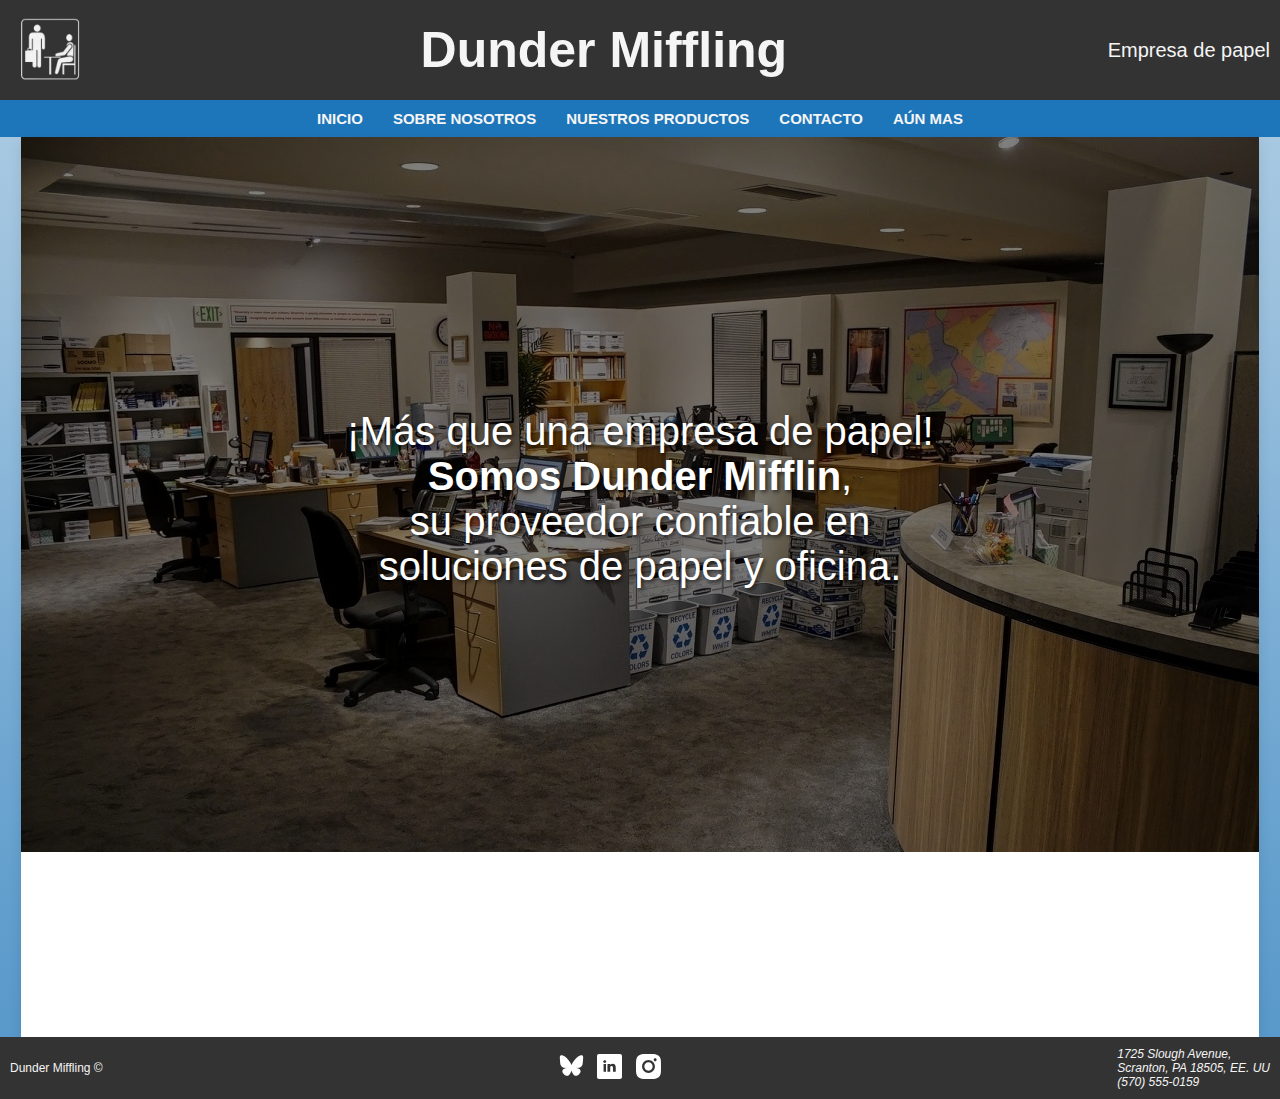
<file: index.html>
<!DOCTYPE html>
    <head>
        <meta charset="UTF-8">
        <meta name="description" content="Práctica final LMSGI">
        <meta name="viewport" content="width=device-width, initial-scale=1.0">
        <title>Dunder Miffling</title>
        <link rel="icon" type="image/x-icon" href="recursos/icon-orig.png">
        <link href="estilos/header-nav-footer.css" rel="stylesheet">
        <link href="estilos/index.css" rel="stylesheet">
    </head>

    <body>
        <!-- Cabecera de la web -->
        <header>
            <img src="recursos/the-office-logo2.png" alt="Logo de The Office" width="100px" height="100px">
            <h1>Dunder Miffling</h1>
            <p>Empresa de papel</p>   
        </header>
        
        <!-- Barra de navegación -->
        <nav>
            <div><a href="index.html">Inicio</a></div>
            <div><a href="nosotros.html">Sobre nosotros</a></div>
            <div><a href="productos.html">Nuestros productos</a></div>
            <div><a href="contacto.html">Contacto</a></div>
            <div><a href="aunmas.html">Aún mas</a></div>
        </nav>
        
        <!-- Contenido -->
        <main id="inicio_content">

            <div class="image-container">
                <img src="recursos/oficina-the-office-3.jpg" alt="Imagen de las oficinas de Dunder Mifflin en Scranton.">
                <div class="overlay"></div>
                <p class="text-overlay">
                    ¡Más que una empresa de papel!<br>
                    <b>Somos Dunder Mifflin</b>,<br>
                    su proveedor confiable en <br>
                    soluciones de papel y oficina.
                </p>
            </div>
        </main>
        
        <!-- Pie de la web -->
        <footer>
            <p>Dunder Miffling ©</p>
            <div class="rrss_iconos">
                <svg xmlns="http://www.w3.org/2000/svg" viewBox="0 -3.268 64 68.414" width="25px" height="25px"><path fill="#ffffff" d="M13.873 3.805C21.21 9.332 29.103 20.537 32 26.55v15.882c0-.338-.13.044-.41.867-1.512 4.456-7.418 21.847-20.923 7.944-7.111-7.32-3.819-14.64 9.125-16.85-7.405 1.264-15.73-.825-18.014-9.015C1.12 23.022 0 8.51 0 6.55 0-3.268 8.579-.182 13.873 3.805zm36.254 0C42.79 9.332 34.897 20.537 32 26.55v15.882c0-.338.13.044.41.867 1.512 4.456 7.418 21.847 20.923 7.944 7.111-7.32 3.819-14.64-9.125-16.85 7.405 1.264 15.73-.825 18.014-9.015C62.88 23.022 64 8.51 64 6.55c0-9.818-8.578-6.732-13.873-2.745z"/></svg>
                <svg fill="#ffffff" height="25px" width="25px" version="1.1" id="Layer_1" xmlns="http://www.w3.org/2000/svg" xmlns:xlink="http://www.w3.org/1999/xlink" viewBox="-143 145 512 512" xml:space="preserve"><path d="M329,145h-432c-22.1,0-40,17.9-40,40v432c0,22.1,17.9,40,40,40h432c22.1,0,40-17.9,40-40V185C369,162.9,351.1,145,329,145zM41.4,508.1H-8.5V348.4h49.9V508.1z M15.1,328.4h-0.4c-18.1,0-29.8-12.2-29.8-27.7c0-15.8,12.1-27.7,30.5-27.7c18.4,0,29.7,11.9,30.1,27.7C45.6,316.1,33.9,328.4,15.1,328.4z M241,508.1h-56.6v-82.6c0-21.6-8.8-36.4-28.3-36.4c-14.9,0-23.2,10-27,19.6c-1.4,3.4-1.2,8.2-1.2,13.1v86.3H71.8c0,0,0.7-146.4,0-159.7h56.1v25.1c3.3-11,21.2-26.6,49.8-26.6c35.5,0,63.3,23,63.3,72.4V508.1z"/></svg>
                <svg width="25px" height="25px" viewBox="0 0 24 24" id="meteor-icon-kit__solid-instagram" fill="none" xmlns="http://www.w3.org/2000/svg"><path fill-rule="evenodd" clip-rule="evenodd" d="M11.9962 0.0078125C8.73824 0.0078125 8.32971 0.021622 7.05019 0.080003C5.77333 0.138241 4.90129 0.341051 4.13824 0.637622C3.34938 0.944146 2.68038 1.35434 2.01343 2.02124C1.34652 2.68819 0.936333 3.35719 0.629809 4.14605C0.333238 4.9091 0.130429 5.78115 0.0721905 7.058C0.0138095 8.33753 0 8.74605 0 12.0041C0 15.262 0.0138095 15.6705 0.0721905 16.9501C0.130429 18.2269 0.333238 19.099 0.629809 19.862C0.936333 20.6509 1.34652 21.3199 2.01343 21.9868C2.68038 22.6537 3.34938 23.0639 4.13824 23.3705C4.90129 23.667 5.77333 23.8698 7.05019 23.9281C8.32971 23.9864 8.73824 24.0002 11.9962 24.0002C15.2542 24.0002 15.6627 23.9864 16.9422 23.9281C18.2191 23.8698 19.0911 23.667 19.8542 23.3705C20.643 23.0639 21.312 22.6537 21.979 21.9868C22.6459 21.3199 23.0561 20.6509 23.3627 19.862C23.6592 19.099 23.862 18.2269 23.9202 16.9501C23.9786 15.6705 23.9924 15.262 23.9924 12.0041C23.9924 8.74605 23.9786 8.33753 23.9202 7.058C23.862 5.78115 23.6592 4.9091 23.3627 4.14605C23.0561 3.35719 22.6459 2.68819 21.979 2.02124C21.312 1.35434 20.643 0.944146 19.8542 0.637622C19.0911 0.341051 18.2191 0.138241 16.9422 0.080003C15.6627 0.021622 15.2542 0.0078125 11.9962 0.0078125ZM7.99748 12.0041C7.99748 14.2125 9.78776 16.0028 11.9962 16.0028C14.2047 16.0028 15.995 14.2125 15.995 12.0041C15.995 9.79557 14.2047 8.00529 11.9962 8.00529C9.78776 8.00529 7.99748 9.79557 7.99748 12.0041ZM5.836 12.0041C5.836 8.60181 8.594 5.84381 11.9962 5.84381C15.3984 5.84381 18.1564 8.60181 18.1564 12.0041C18.1564 15.4062 15.3984 18.1642 11.9962 18.1642C8.594 18.1642 5.836 15.4062 5.836 12.0041ZM18.3998 7.03996C19.1949 7.03996 19.8394 6.39548 19.8394 5.60043C19.8394 4.80538 19.1949 4.16086 18.3998 4.16086C17.6048 4.16086 16.9603 4.80538 16.9603 5.60043C16.9603 6.39548 17.6048 7.03996 18.3998 7.03996Z" fill="#ffffff"/></svg>
            </div>
            <address>
                1725 Slough Avenue,<br>
                Scranton, PA 18505, EE. UU<br>
                (570) 555-0159
            </address>
        </footer>
    </body>
</html>
</file>
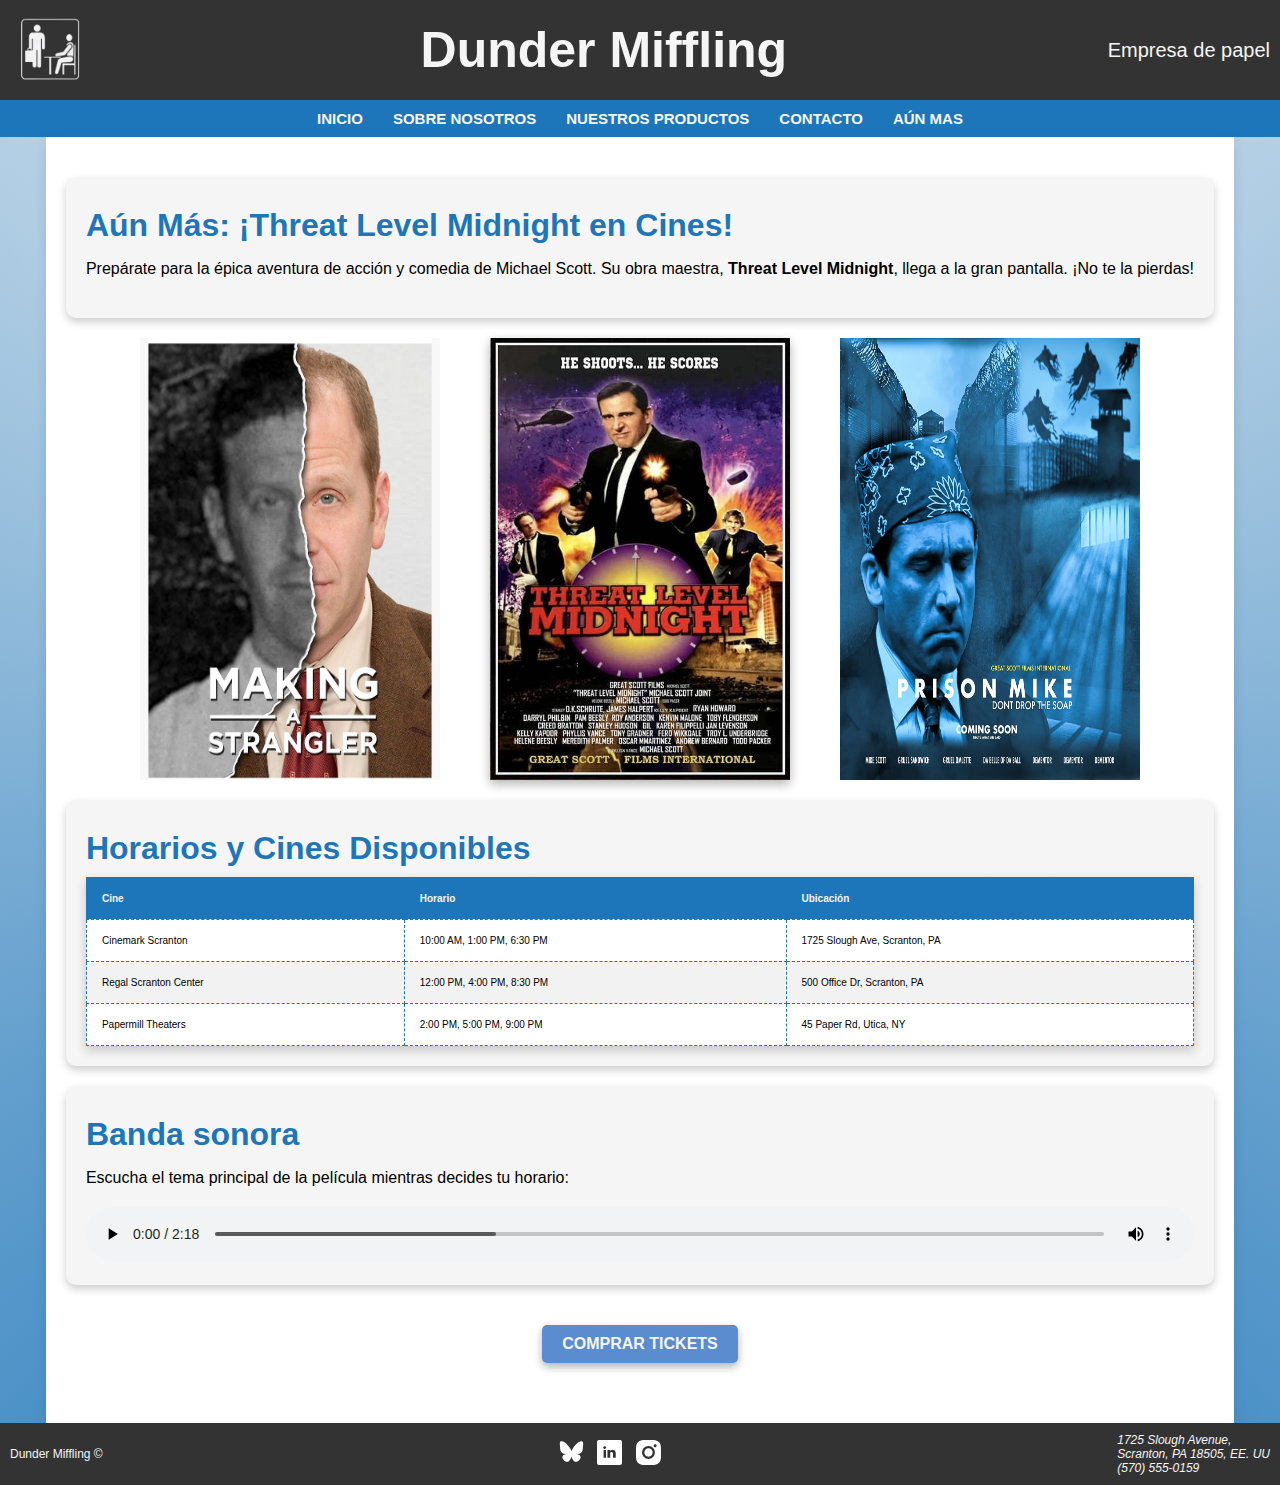
<file: aunmas.html>
<!DOCTYPE html>
    <head>
        <meta charset="UTF-8">
        <meta name="description" content="Práctica final LMSGI">
        <meta name="viewport" content="width=device-width, initial-scale=1.0">
        <title>Dunder Miffling</title>
        <link rel="icon" type="image/x-icon" href="recursos/icon-orig.png">
        <link href="estilos/header-nav-footer.css" rel="stylesheet">
        <link href="estilos/aunmas.css" rel="stylesheet">
    </head>

    <body>
        <!-- Cabecera de la web -->
        <header>
            <img src="recursos/the-office-logo2.png" alt="Logo de The Office" width="100px" height="100px">
            <h1>Dunder Miffling</h1>
            <p>Empresa de papel</p>   
        </header>
        
        <!-- Barra de navegación -->
        <nav>
            <div><a href="index.html">Inicio</a></div>
            <div><a href="nosotros.html">Sobre nosotros</a></div>
            <div><a href="productos.html">Nuestros productos</a></div>
            <div><a href="contacto.html">Contacto</a></div>
            <div><a href="aunmas.html">Aún mas</a></div>
        </nav>
        
        <!-- Contenido -->
         <main id="aunmas_content">
            <div class="tabla-container">
                <h2>Aún Más: ¡Threat Level Midnight en Cines!</h2>
                <p>Prepárate para la épica aventura de acción y comedia de Michael Scott. Su obra maestra, <b>Threat Level Midnight</b>, llega a la gran pantalla. ¡No te la pierdas!</p>
            </div>
            
            <!-- Carteles -->
             <div class="carrusel-poster">
                <img src="recursos/estrangulador.jpg" alt="Cartel de El Estrangulador de Scranton">
                <img class="poster-container" src="recursos/Threat_Level_Midnight.jpg" alt="Cartel de Threat Level Midnight">
                <img src="recursos/prison-mike.jpg" alt="Cartel de Prison Mike">
             </div>
        
            <!-- Tabla de horarios y cines -->
             <div class="tabla-container">
                <h3>Horarios y Cines Disponibles</h3>
                <table>
                    <thead>
                        <tr>
                            <th>Cine</th>
                            <th>Horario</th>
                            <th>Ubicación</th>
                        </tr>
                    </thead>
                    <tbody>
                        <tr>
                            <td>Cinemark Scranton</td>
                            <td>10:00 AM, 1:00 PM, 6:30 PM</td>
                            <td>1725 Slough Ave, Scranton, PA</td>
                        </tr>
                        <tr>
                            <td>Regal Scranton Center</td>
                            <td>12:00 PM, 4:00 PM, 8:30 PM</td>
                            <td>500 Office Dr, Scranton, PA</td>
                        </tr>
                        <tr>
                            <td>Papermill Theaters</td>
                            <td>2:00 PM, 5:00 PM, 9:00 PM</td>
                            <td>45 Paper Rd, Utica, NY</td>
                        </tr>
                    </tbody>
                </table>
            </div>

            <!-- Enlace al audio -->
            <div class="audio-section">
                <h3>Banda sonora</h3>
                <p>Escucha el tema principal de la película mientras decides tu horario:</p>
                <audio controls>
                    <source src="recursos/Midnight Hero.mp3" type="audio/mpeg">
                    Tu navegador no soporta el elemento de audio.
                </audio>
            </div>
        
            <!-- Botón de compra de tickets -->
            <div class="ticket-section">
                <a href="https://i.giphy.com/media/v1.Y2lkPTc5MGI3NjExZGs3OWt3azc2Z3hsbjMwc2kzZzloZTJvN2lpb2w5ZmJtaWtsbTQ0ciZlcD12MV9pbnRlcm5hbF9naWZfYnlfaWQmY3Q9Zw/cXblnKXr2BQOaYnTni/giphy.gif" target="_blank" class="buy-tickets">Comprar Tickets</a>
            </div>
         </main>
        
        <!-- Pie de la web -->
        <footer>
            <p>Dunder Miffling ©</p>
            <div class="rrss_iconos">
                <svg xmlns="http://www.w3.org/2000/svg" viewBox="0 -3.268 64 68.414" width="25px" height="25px"><path fill="#ffffff" d="M13.873 3.805C21.21 9.332 29.103 20.537 32 26.55v15.882c0-.338-.13.044-.41.867-1.512 4.456-7.418 21.847-20.923 7.944-7.111-7.32-3.819-14.64 9.125-16.85-7.405 1.264-15.73-.825-18.014-9.015C1.12 23.022 0 8.51 0 6.55 0-3.268 8.579-.182 13.873 3.805zm36.254 0C42.79 9.332 34.897 20.537 32 26.55v15.882c0-.338.13.044.41.867 1.512 4.456 7.418 21.847 20.923 7.944 7.111-7.32 3.819-14.64-9.125-16.85 7.405 1.264 15.73-.825 18.014-9.015C62.88 23.022 64 8.51 64 6.55c0-9.818-8.578-6.732-13.873-2.745z"/></svg>
                <svg fill="#ffffff" height="25px" width="25px" version="1.1" id="Layer_1" xmlns="http://www.w3.org/2000/svg" xmlns:xlink="http://www.w3.org/1999/xlink" viewBox="-143 145 512 512" xml:space="preserve"><path d="M329,145h-432c-22.1,0-40,17.9-40,40v432c0,22.1,17.9,40,40,40h432c22.1,0,40-17.9,40-40V185C369,162.9,351.1,145,329,145zM41.4,508.1H-8.5V348.4h49.9V508.1z M15.1,328.4h-0.4c-18.1,0-29.8-12.2-29.8-27.7c0-15.8,12.1-27.7,30.5-27.7c18.4,0,29.7,11.9,30.1,27.7C45.6,316.1,33.9,328.4,15.1,328.4z M241,508.1h-56.6v-82.6c0-21.6-8.8-36.4-28.3-36.4c-14.9,0-23.2,10-27,19.6c-1.4,3.4-1.2,8.2-1.2,13.1v86.3H71.8c0,0,0.7-146.4,0-159.7h56.1v25.1c3.3-11,21.2-26.6,49.8-26.6c35.5,0,63.3,23,63.3,72.4V508.1z"/></svg>
                <svg width="25px" height="25px" viewBox="0 0 24 24" id="meteor-icon-kit__solid-instagram" fill="none" xmlns="http://www.w3.org/2000/svg"><path fill-rule="evenodd" clip-rule="evenodd" d="M11.9962 0.0078125C8.73824 0.0078125 8.32971 0.021622 7.05019 0.080003C5.77333 0.138241 4.90129 0.341051 4.13824 0.637622C3.34938 0.944146 2.68038 1.35434 2.01343 2.02124C1.34652 2.68819 0.936333 3.35719 0.629809 4.14605C0.333238 4.9091 0.130429 5.78115 0.0721905 7.058C0.0138095 8.33753 0 8.74605 0 12.0041C0 15.262 0.0138095 15.6705 0.0721905 16.9501C0.130429 18.2269 0.333238 19.099 0.629809 19.862C0.936333 20.6509 1.34652 21.3199 2.01343 21.9868C2.68038 22.6537 3.34938 23.0639 4.13824 23.3705C4.90129 23.667 5.77333 23.8698 7.05019 23.9281C8.32971 23.9864 8.73824 24.0002 11.9962 24.0002C15.2542 24.0002 15.6627 23.9864 16.9422 23.9281C18.2191 23.8698 19.0911 23.667 19.8542 23.3705C20.643 23.0639 21.312 22.6537 21.979 21.9868C22.6459 21.3199 23.0561 20.6509 23.3627 19.862C23.6592 19.099 23.862 18.2269 23.9202 16.9501C23.9786 15.6705 23.9924 15.262 23.9924 12.0041C23.9924 8.74605 23.9786 8.33753 23.9202 7.058C23.862 5.78115 23.6592 4.9091 23.3627 4.14605C23.0561 3.35719 22.6459 2.68819 21.979 2.02124C21.312 1.35434 20.643 0.944146 19.8542 0.637622C19.0911 0.341051 18.2191 0.138241 16.9422 0.080003C15.6627 0.021622 15.2542 0.0078125 11.9962 0.0078125ZM7.99748 12.0041C7.99748 14.2125 9.78776 16.0028 11.9962 16.0028C14.2047 16.0028 15.995 14.2125 15.995 12.0041C15.995 9.79557 14.2047 8.00529 11.9962 8.00529C9.78776 8.00529 7.99748 9.79557 7.99748 12.0041ZM5.836 12.0041C5.836 8.60181 8.594 5.84381 11.9962 5.84381C15.3984 5.84381 18.1564 8.60181 18.1564 12.0041C18.1564 15.4062 15.3984 18.1642 11.9962 18.1642C8.594 18.1642 5.836 15.4062 5.836 12.0041ZM18.3998 7.03996C19.1949 7.03996 19.8394 6.39548 19.8394 5.60043C19.8394 4.80538 19.1949 4.16086 18.3998 4.16086C17.6048 4.16086 16.9603 4.80538 16.9603 5.60043C16.9603 6.39548 17.6048 7.03996 18.3998 7.03996Z" fill="#ffffff"/></svg>
            </div>
            <address>
                1725 Slough Avenue,<br>
                Scranton, PA 18505, EE. UU<br>
                (570) 555-0159
            </address>
        </footer>
    </body>
</html>
</file>
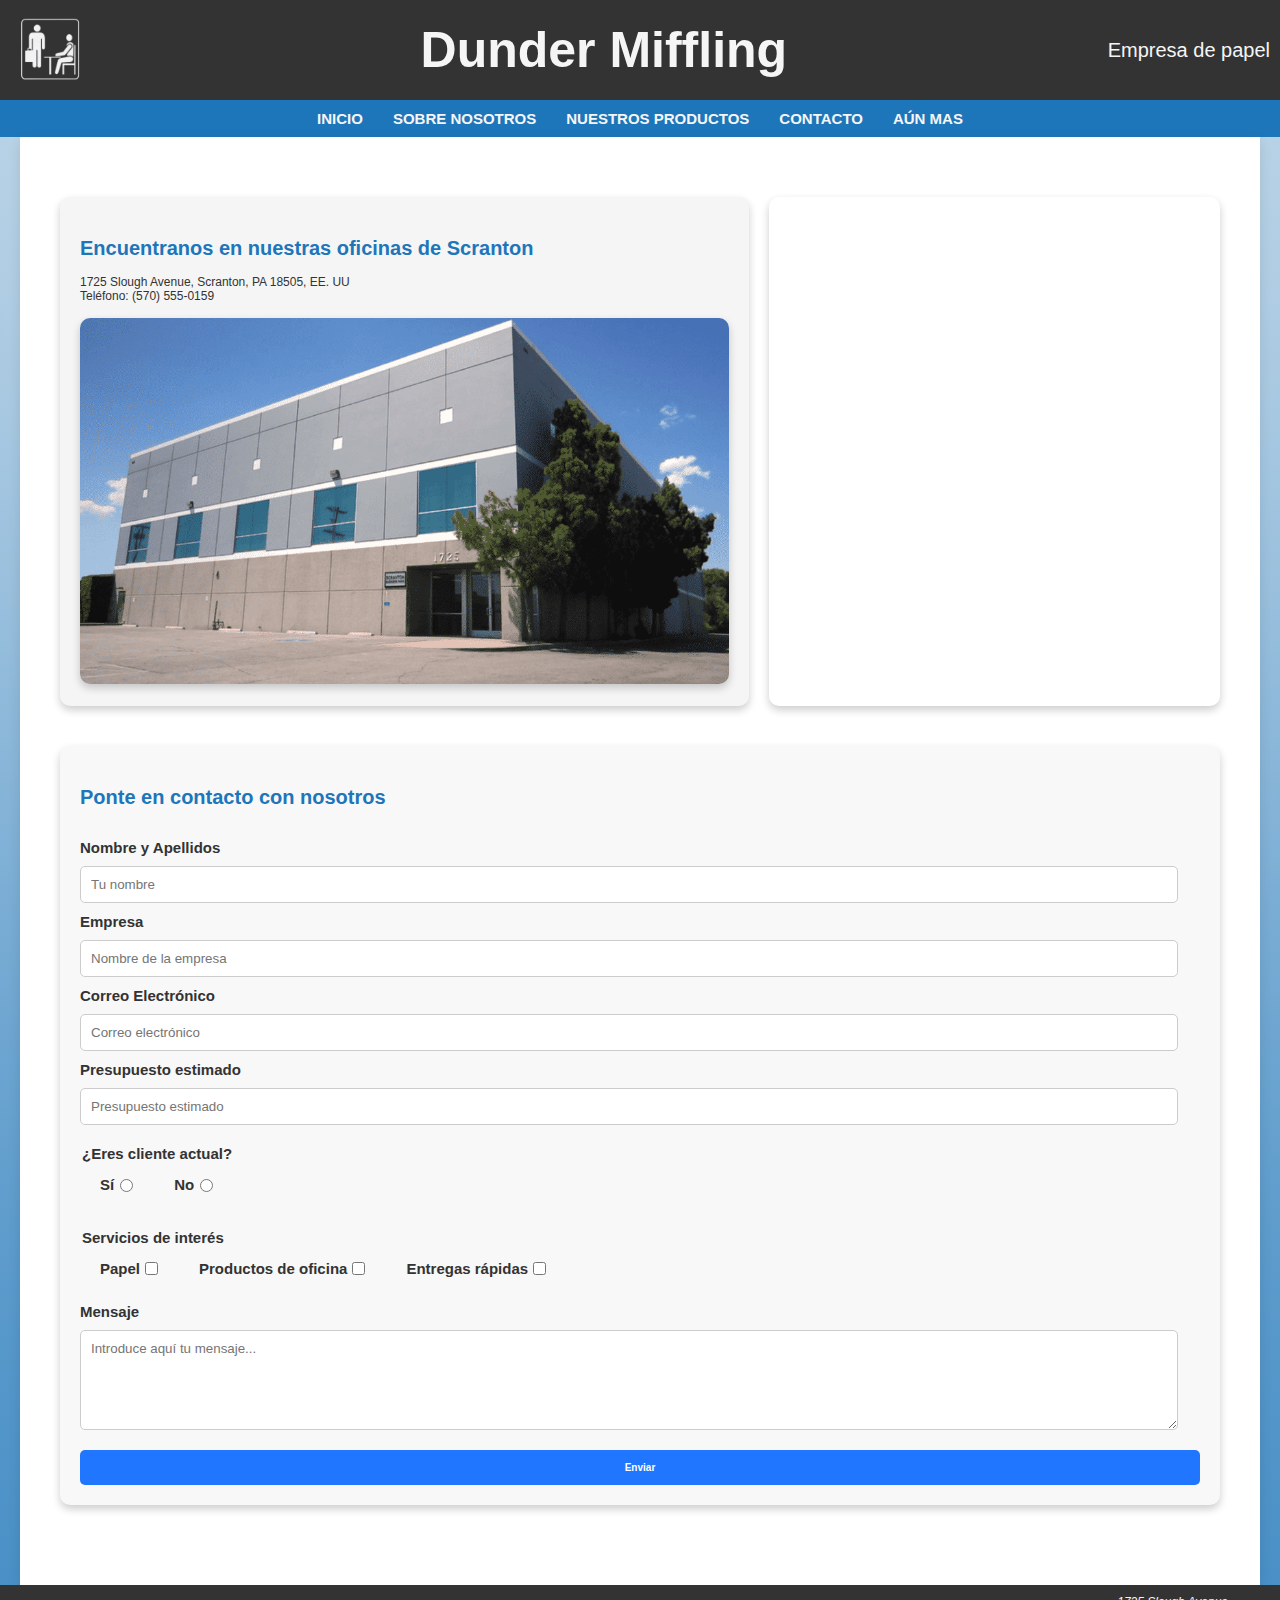
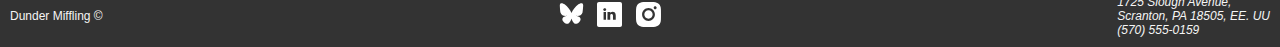
<file: contacto.html>
<!DOCTYPE html>
    <head>
        <meta charset="UTF-8">
        <meta name="description" content="Práctica final LMSGI">
        <meta name="viewport" content="width=device-width, initial-scale=1.0">
        <title>Dunder Miffling</title>
        <link rel="icon" type="image/x-icon" href="recursos/icon-orig.png">
        <link href="estilos/header-nav-footer.css" rel="stylesheet">
        <link href="estilos/contacto.css" rel="stylesheet">
    </head>

    <body>
        <!-- Cabecera de la web -->
        <header>
            <img src="recursos/the-office-logo2.png" alt="Logo de The Office" width="100px" height="100px">
            <h1>Dunder Miffling</h1>
            <p>Empresa de papel</p>   
        </header>
        
        <!-- Barra de navegación -->
        <nav>
            <div><a href="index.html">Inicio</a></div>
            <div><a href="nosotros.html">Sobre nosotros</a></div>
            <div><a href="productos.html">Nuestros productos</a></div>
            <div><a href="contacto.html">Contacto</a></div>
            <div><a href="aunmas.html">Aún mas</a></div>
        </nav>

        <!-- Contenido -->
        <main id="contacto_content">
            <div id="container_dir_map"> 
                    <!-- Dirección -->
                <div id="div_direc">
                    <h3>Encuentranos en nuestras oficinas de Scranton</h3>
                    <address>
                        1725 Slough Avenue, Scranton, PA 18505, EE. UU <br>
                        Teléfono: (570) 555-0159
                    </address>
                    <img src="recursos/foto-oficina.png" alt="Fotografía de la fachada del edificio de The Office.">
                </div>

                <!-- Mapa -->
                <div id="div_map">
                    <iframe src="https://www.google.com/maps/embed?pb=!1m18!1m12!1m3!1d6598.946783655787!2d-118.43648399547041!3d34.21092911418144!2m3!1f0!2f0!3f0!3m2!1i1024!2i768!4f13.1!3m3!1m2!1s0x80c296d9034017e5%3A0x35bda522cf252b11!2s13927%20Saticoy%20St%2C%20Panorama%20City%2C%20CA%2091402%2C%20EE.%20UU.!5e0!3m2!1ses!2ses!4v1731614839393!5m2!1ses!2ses" 
                    width="600" height="450" style="border:0;" allowfullscreen="" loading="lazy" referrerpolicy="no-referrer-when-downgrade"></iframe>
                </div>
            </div>

            <!-- Formulario de contacto -->
            <div id="container_form">
                <div id="div_form">
                    <h3>Ponte en contacto con nosotros</h3>
                    <form>
                        <!-- Campo de texto -->
                        <label for="nombre_id">Nombre y Apellidos</label>
                        <input type="text" id="nombre_id" name="nombre_var" placeholder="Tu nombre">
                        
                        <!-- Campo de texto 2 -->
                        <label for="empresa_id">Empresa</label>
                        <input type="text" id="empresa_id" name="empresa_var" placeholder="Nombre de la empresa">

                        <!-- Campo de correo -->
                        <label for="correo_id">Correo Electrónico</label>
                        <input type="email" id="correo_id" name="correo_var" placeholder="Correo electrónico">

                        <!-- Campo numérico -->
                        <label for="presupuesto_id">Presupuesto estimado</label>
                        <input type="number" id="presupuesto_id" name="presupuesto_var" placeholder="Presupuesto estimado">

                        <!-- Radio Buttons -->
                        <fieldset>
                            <legend>¿Eres cliente actual?</legend>
                            <label>Sí</label>
                            <input type="radio" name="cliente" value="si">
                            <label>No</label>
                            <input type="radio" name="cliente" value="no">
                        </fieldset>

                        <!-- Checkboxes -->
                        <fieldset>
                            <legend>Servicios de interés</legend>
                            <label>Papel</label>
                            <input type="checkbox" name="servicio" value="papel">
                            <label>Productos de oficina</label>
                            <input type="checkbox" name="servicio" value="productos">
                            <label>Entregas rápidas</label>
                            <input type="checkbox" name="servicio" value="entrega">
                        </fieldset>

                        <!-- Textarea -->
                        <label for="mensaje_id">Mensaje</label>
                        <textarea id="mensaje_id" name="mensaje_var" placeholder="Introduce aquí tu mensaje..."></textarea>

                        <!-- Botón de envío -->
                        <button type="submit">Enviar</button>
                    </form>
                </div>
            </div>

        </main>

        <!-- Pie de la web -->
        <footer>
            <p>Dunder Miffling ©</p>
            <div class="rrss_iconos">
                <svg xmlns="http://www.w3.org/2000/svg" viewBox="0 -3.268 64 68.414" width="25px" height="25px"><path fill="#ffffff" d="M13.873 3.805C21.21 9.332 29.103 20.537 32 26.55v15.882c0-.338-.13.044-.41.867-1.512 4.456-7.418 21.847-20.923 7.944-7.111-7.32-3.819-14.64 9.125-16.85-7.405 1.264-15.73-.825-18.014-9.015C1.12 23.022 0 8.51 0 6.55 0-3.268 8.579-.182 13.873 3.805zm36.254 0C42.79 9.332 34.897 20.537 32 26.55v15.882c0-.338.13.044.41.867 1.512 4.456 7.418 21.847 20.923 7.944 7.111-7.32 3.819-14.64-9.125-16.85 7.405 1.264 15.73-.825 18.014-9.015C62.88 23.022 64 8.51 64 6.55c0-9.818-8.578-6.732-13.873-2.745z"/></svg>
                <svg fill="#ffffff" height="25px" width="25px" version="1.1" id="Layer_1" xmlns="http://www.w3.org/2000/svg" xmlns:xlink="http://www.w3.org/1999/xlink" viewBox="-143 145 512 512" xml:space="preserve"><path d="M329,145h-432c-22.1,0-40,17.9-40,40v432c0,22.1,17.9,40,40,40h432c22.1,0,40-17.9,40-40V185C369,162.9,351.1,145,329,145zM41.4,508.1H-8.5V348.4h49.9V508.1z M15.1,328.4h-0.4c-18.1,0-29.8-12.2-29.8-27.7c0-15.8,12.1-27.7,30.5-27.7c18.4,0,29.7,11.9,30.1,27.7C45.6,316.1,33.9,328.4,15.1,328.4z M241,508.1h-56.6v-82.6c0-21.6-8.8-36.4-28.3-36.4c-14.9,0-23.2,10-27,19.6c-1.4,3.4-1.2,8.2-1.2,13.1v86.3H71.8c0,0,0.7-146.4,0-159.7h56.1v25.1c3.3-11,21.2-26.6,49.8-26.6c35.5,0,63.3,23,63.3,72.4V508.1z"/></svg>
                <svg width="25px" height="25px" viewBox="0 0 24 24" id="meteor-icon-kit__solid-instagram" fill="none" xmlns="http://www.w3.org/2000/svg"><path fill-rule="evenodd" clip-rule="evenodd" d="M11.9962 0.0078125C8.73824 0.0078125 8.32971 0.021622 7.05019 0.080003C5.77333 0.138241 4.90129 0.341051 4.13824 0.637622C3.34938 0.944146 2.68038 1.35434 2.01343 2.02124C1.34652 2.68819 0.936333 3.35719 0.629809 4.14605C0.333238 4.9091 0.130429 5.78115 0.0721905 7.058C0.0138095 8.33753 0 8.74605 0 12.0041C0 15.262 0.0138095 15.6705 0.0721905 16.9501C0.130429 18.2269 0.333238 19.099 0.629809 19.862C0.936333 20.6509 1.34652 21.3199 2.01343 21.9868C2.68038 22.6537 3.34938 23.0639 4.13824 23.3705C4.90129 23.667 5.77333 23.8698 7.05019 23.9281C8.32971 23.9864 8.73824 24.0002 11.9962 24.0002C15.2542 24.0002 15.6627 23.9864 16.9422 23.9281C18.2191 23.8698 19.0911 23.667 19.8542 23.3705C20.643 23.0639 21.312 22.6537 21.979 21.9868C22.6459 21.3199 23.0561 20.6509 23.3627 19.862C23.6592 19.099 23.862 18.2269 23.9202 16.9501C23.9786 15.6705 23.9924 15.262 23.9924 12.0041C23.9924 8.74605 23.9786 8.33753 23.9202 7.058C23.862 5.78115 23.6592 4.9091 23.3627 4.14605C23.0561 3.35719 22.6459 2.68819 21.979 2.02124C21.312 1.35434 20.643 0.944146 19.8542 0.637622C19.0911 0.341051 18.2191 0.138241 16.9422 0.080003C15.6627 0.021622 15.2542 0.0078125 11.9962 0.0078125ZM7.99748 12.0041C7.99748 14.2125 9.78776 16.0028 11.9962 16.0028C14.2047 16.0028 15.995 14.2125 15.995 12.0041C15.995 9.79557 14.2047 8.00529 11.9962 8.00529C9.78776 8.00529 7.99748 9.79557 7.99748 12.0041ZM5.836 12.0041C5.836 8.60181 8.594 5.84381 11.9962 5.84381C15.3984 5.84381 18.1564 8.60181 18.1564 12.0041C18.1564 15.4062 15.3984 18.1642 11.9962 18.1642C8.594 18.1642 5.836 15.4062 5.836 12.0041ZM18.3998 7.03996C19.1949 7.03996 19.8394 6.39548 19.8394 5.60043C19.8394 4.80538 19.1949 4.16086 18.3998 4.16086C17.6048 4.16086 16.9603 4.80538 16.9603 5.60043C16.9603 6.39548 17.6048 7.03996 18.3998 7.03996Z" fill="#ffffff"/></svg>
            </div>
            <address>
                1725 Slough Avenue,<br>
                Scranton, PA 18505, EE. UU<br>
                (570) 555-0159
            </address>
        </footer>
    </body>
</html>
</file>
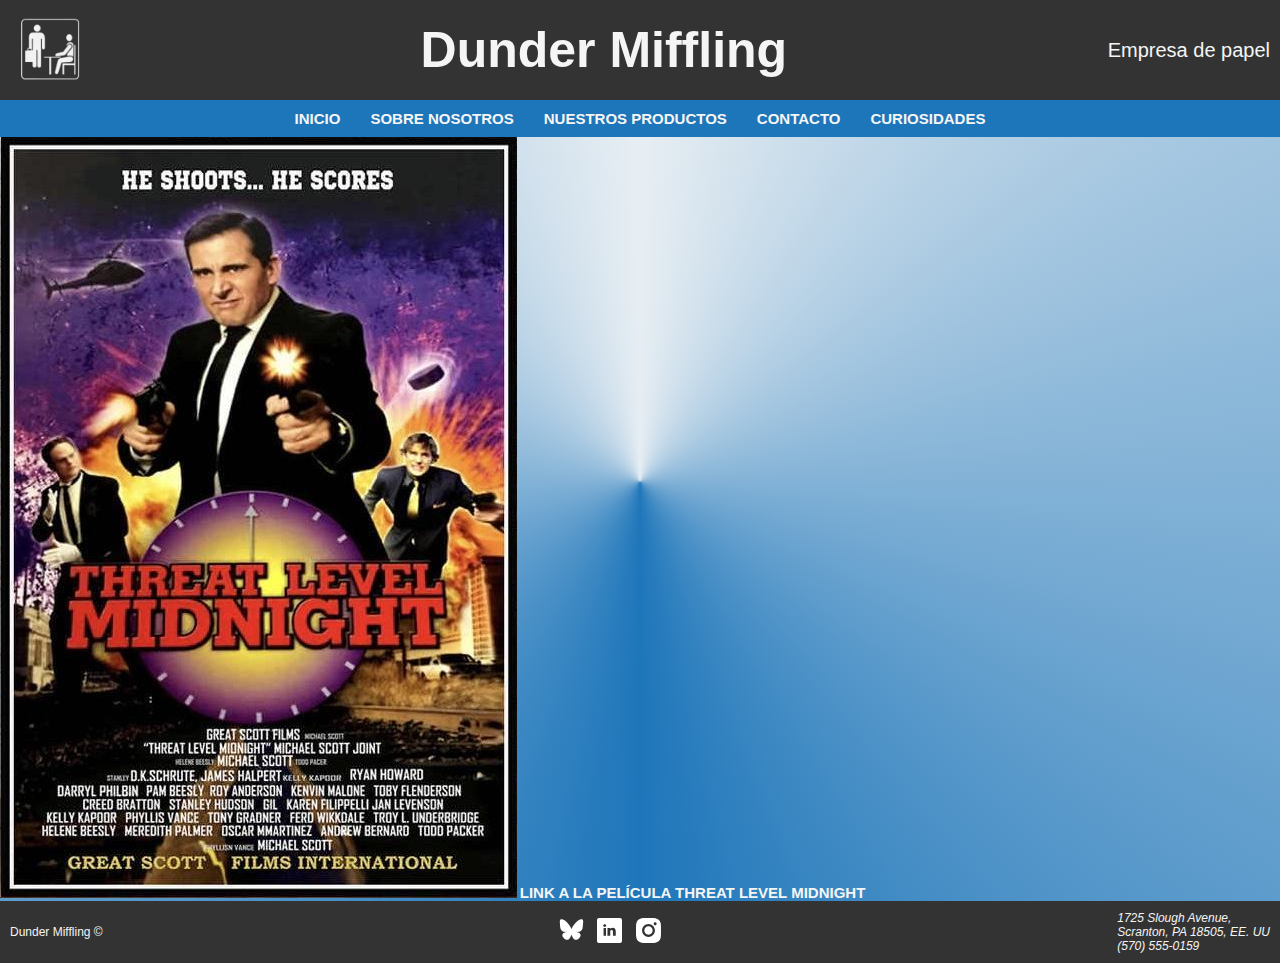
<file: curiosidades.html>
<!DOCTYPE html>
    <head>
        <meta charset="UTF-8">
        <meta name="description" content="Práctica final LMSGI">
        <meta name="viewport" content="width=device-width, initial-scale=1.0">
        <title>Dunder Miffling</title>
        <link rel="icon" type="image/x-icon" href="recursos/icon-orig.png">
        <link href="header-nav-footer.css" rel="stylesheet">
        <link href="game.css" rel="stylesheet">
    </head>

    <body>
        <!-- Cabecera de la web -->
        <header>
            <img src="recursos/the-office-logo2.png" width="100px" height="100px">
            <h1>Dunder Miffling</h1>
            <p>Empresa de papel</p>   
        </header>
        
        <!-- Barra de navegación -->
        <nav>
            <div><a href="index.html">Inicio</a></div>
            <div><a href="nosotros.html">Sobre nosotros</a></div>
            <div><a href="productos.html">Nuestros productos</a></div>
            <div><a href="contacto.html">Contacto</a></div>
            <div><a href="curiosidades.html">Curiosidades</a></div>
        </nav>
        
        <!-- Contenido -->
         <main>
            <img src="recursos/Threat_Level_Midnight.jpg">
            <a href="https://www.youtube.com/watch?v=7iPyz6Yqwl4">Link a la película Threat Level Midnight</a>
         </main>
        
        <!-- Pie de la web -->
        <footer>
            <p>Dunder Miffling ©</p>
            <div class="rrss_iconos">
                <svg xmlns="http://www.w3.org/2000/svg" viewBox="0 -3.268 64 68.414" width="25px" height="25px"><path fill="#ffffff" d="M13.873 3.805C21.21 9.332 29.103 20.537 32 26.55v15.882c0-.338-.13.044-.41.867-1.512 4.456-7.418 21.847-20.923 7.944-7.111-7.32-3.819-14.64 9.125-16.85-7.405 1.264-15.73-.825-18.014-9.015C1.12 23.022 0 8.51 0 6.55 0-3.268 8.579-.182 13.873 3.805zm36.254 0C42.79 9.332 34.897 20.537 32 26.55v15.882c0-.338.13.044.41.867 1.512 4.456 7.418 21.847 20.923 7.944 7.111-7.32 3.819-14.64-9.125-16.85 7.405 1.264 15.73-.825 18.014-9.015C62.88 23.022 64 8.51 64 6.55c0-9.818-8.578-6.732-13.873-2.745z"/></svg>
                <svg fill="#ffffff" height="25px" width="25px" version="1.1" id="Layer_1" xmlns="http://www.w3.org/2000/svg" xmlns:xlink="http://www.w3.org/1999/xlink" viewBox="-143 145 512 512" xml:space="preserve"><path d="M329,145h-432c-22.1,0-40,17.9-40,40v432c0,22.1,17.9,40,40,40h432c22.1,0,40-17.9,40-40V185C369,162.9,351.1,145,329,145zM41.4,508.1H-8.5V348.4h49.9V508.1z M15.1,328.4h-0.4c-18.1,0-29.8-12.2-29.8-27.7c0-15.8,12.1-27.7,30.5-27.7c18.4,0,29.7,11.9,30.1,27.7C45.6,316.1,33.9,328.4,15.1,328.4z M241,508.1h-56.6v-82.6c0-21.6-8.8-36.4-28.3-36.4c-14.9,0-23.2,10-27,19.6c-1.4,3.4-1.2,8.2-1.2,13.1v86.3H71.8c0,0,0.7-146.4,0-159.7h56.1v25.1c3.3-11,21.2-26.6,49.8-26.6c35.5,0,63.3,23,63.3,72.4V508.1z"/></svg>
                <svg width="25px" height="25px" viewBox="0 0 24 24" id="meteor-icon-kit__solid-instagram" fill="none" xmlns="http://www.w3.org/2000/svg"><path fill-rule="evenodd" clip-rule="evenodd" d="M11.9962 0.0078125C8.73824 0.0078125 8.32971 0.021622 7.05019 0.080003C5.77333 0.138241 4.90129 0.341051 4.13824 0.637622C3.34938 0.944146 2.68038 1.35434 2.01343 2.02124C1.34652 2.68819 0.936333 3.35719 0.629809 4.14605C0.333238 4.9091 0.130429 5.78115 0.0721905 7.058C0.0138095 8.33753 0 8.74605 0 12.0041C0 15.262 0.0138095 15.6705 0.0721905 16.9501C0.130429 18.2269 0.333238 19.099 0.629809 19.862C0.936333 20.6509 1.34652 21.3199 2.01343 21.9868C2.68038 22.6537 3.34938 23.0639 4.13824 23.3705C4.90129 23.667 5.77333 23.8698 7.05019 23.9281C8.32971 23.9864 8.73824 24.0002 11.9962 24.0002C15.2542 24.0002 15.6627 23.9864 16.9422 23.9281C18.2191 23.8698 19.0911 23.667 19.8542 23.3705C20.643 23.0639 21.312 22.6537 21.979 21.9868C22.6459 21.3199 23.0561 20.6509 23.3627 19.862C23.6592 19.099 23.862 18.2269 23.9202 16.9501C23.9786 15.6705 23.9924 15.262 23.9924 12.0041C23.9924 8.74605 23.9786 8.33753 23.9202 7.058C23.862 5.78115 23.6592 4.9091 23.3627 4.14605C23.0561 3.35719 22.6459 2.68819 21.979 2.02124C21.312 1.35434 20.643 0.944146 19.8542 0.637622C19.0911 0.341051 18.2191 0.138241 16.9422 0.080003C15.6627 0.021622 15.2542 0.0078125 11.9962 0.0078125ZM7.99748 12.0041C7.99748 14.2125 9.78776 16.0028 11.9962 16.0028C14.2047 16.0028 15.995 14.2125 15.995 12.0041C15.995 9.79557 14.2047 8.00529 11.9962 8.00529C9.78776 8.00529 7.99748 9.79557 7.99748 12.0041ZM5.836 12.0041C5.836 8.60181 8.594 5.84381 11.9962 5.84381C15.3984 5.84381 18.1564 8.60181 18.1564 12.0041C18.1564 15.4062 15.3984 18.1642 11.9962 18.1642C8.594 18.1642 5.836 15.4062 5.836 12.0041ZM18.3998 7.03996C19.1949 7.03996 19.8394 6.39548 19.8394 5.60043C19.8394 4.80538 19.1949 4.16086 18.3998 4.16086C17.6048 4.16086 16.9603 4.80538 16.9603 5.60043C16.9603 6.39548 17.6048 7.03996 18.3998 7.03996Z" fill="#ffffff"/></svg>
            </div>
            <address>
                1725 Slough Avenue,<br>
                Scranton, PA 18505, EE. UU<br>
                (570) 555-0159
            </address>
        </footer>
    </body>
</html>
</file>
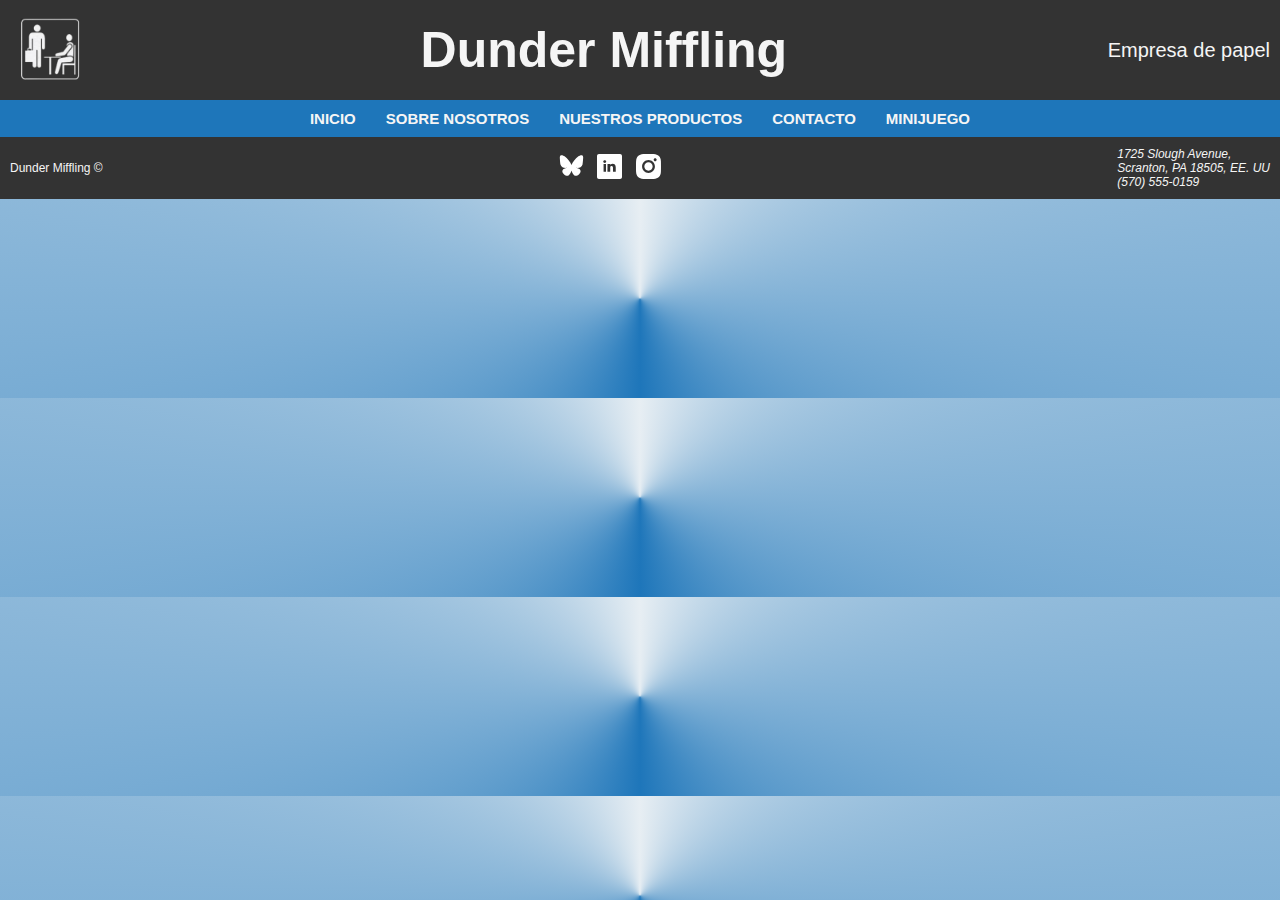
<file: game.html>
<!DOCTYPE html>
    <head>
        <meta charset="UTF-8">
        <meta name="description" content="Práctica final LMSGI">
        <meta name="viewport" content="width=device-width, initial-scale=1.0">
        <title>Dunder Miffling</title>
        <link rel="icon" type="image/x-icon" href="recursos/icon-orig.png">
        <link href="header-nav-footer.css" rel="stylesheet">
        <link href="game.css" rel="stylesheet">
    </head>

    <body>
        <!-- Cabecera de la web -->
        <header>
            <img src="recursos/the-office-logo2.png" width="100px" height="100px">
            <h1>Dunder Miffling</h1>
            <p>Empresa de papel</p>   
        </header>
        
        <!-- Barra de navegación -->
        <nav>
            <div><a href="index.html">Inicio</a></div>
            <div><a href="nosotros.html">Sobre nosotros</a></div>
            <div><a href="productos.html">Nuestros productos</a></div>
            <div><a href="contacto.html">Contacto</a></div>
            <div><a href="game.html">Minijuego</a></div>
        </nav>
        
        <!-- Contenido -->
        
        
        <!-- Pie de la web -->
        <footer>
            <p>Dunder Miffling ©</p>
            <div class="rrss_iconos">
                <svg xmlns="http://www.w3.org/2000/svg" viewBox="0 -3.268 64 68.414" width="25px" height="25px"><path fill="#ffffff" d="M13.873 3.805C21.21 9.332 29.103 20.537 32 26.55v15.882c0-.338-.13.044-.41.867-1.512 4.456-7.418 21.847-20.923 7.944-7.111-7.32-3.819-14.64 9.125-16.85-7.405 1.264-15.73-.825-18.014-9.015C1.12 23.022 0 8.51 0 6.55 0-3.268 8.579-.182 13.873 3.805zm36.254 0C42.79 9.332 34.897 20.537 32 26.55v15.882c0-.338.13.044.41.867 1.512 4.456 7.418 21.847 20.923 7.944 7.111-7.32 3.819-14.64-9.125-16.85 7.405 1.264 15.73-.825 18.014-9.015C62.88 23.022 64 8.51 64 6.55c0-9.818-8.578-6.732-13.873-2.745z"/></svg>
                <svg fill="#ffffff" height="25px" width="25px" version="1.1" id="Layer_1" xmlns="http://www.w3.org/2000/svg" xmlns:xlink="http://www.w3.org/1999/xlink" viewBox="-143 145 512 512" xml:space="preserve"><path d="M329,145h-432c-22.1,0-40,17.9-40,40v432c0,22.1,17.9,40,40,40h432c22.1,0,40-17.9,40-40V185C369,162.9,351.1,145,329,145zM41.4,508.1H-8.5V348.4h49.9V508.1z M15.1,328.4h-0.4c-18.1,0-29.8-12.2-29.8-27.7c0-15.8,12.1-27.7,30.5-27.7c18.4,0,29.7,11.9,30.1,27.7C45.6,316.1,33.9,328.4,15.1,328.4z M241,508.1h-56.6v-82.6c0-21.6-8.8-36.4-28.3-36.4c-14.9,0-23.2,10-27,19.6c-1.4,3.4-1.2,8.2-1.2,13.1v86.3H71.8c0,0,0.7-146.4,0-159.7h56.1v25.1c3.3-11,21.2-26.6,49.8-26.6c35.5,0,63.3,23,63.3,72.4V508.1z"/></svg>
                <svg width="25px" height="25px" viewBox="0 0 24 24" id="meteor-icon-kit__solid-instagram" fill="none" xmlns="http://www.w3.org/2000/svg"><path fill-rule="evenodd" clip-rule="evenodd" d="M11.9962 0.0078125C8.73824 0.0078125 8.32971 0.021622 7.05019 0.080003C5.77333 0.138241 4.90129 0.341051 4.13824 0.637622C3.34938 0.944146 2.68038 1.35434 2.01343 2.02124C1.34652 2.68819 0.936333 3.35719 0.629809 4.14605C0.333238 4.9091 0.130429 5.78115 0.0721905 7.058C0.0138095 8.33753 0 8.74605 0 12.0041C0 15.262 0.0138095 15.6705 0.0721905 16.9501C0.130429 18.2269 0.333238 19.099 0.629809 19.862C0.936333 20.6509 1.34652 21.3199 2.01343 21.9868C2.68038 22.6537 3.34938 23.0639 4.13824 23.3705C4.90129 23.667 5.77333 23.8698 7.05019 23.9281C8.32971 23.9864 8.73824 24.0002 11.9962 24.0002C15.2542 24.0002 15.6627 23.9864 16.9422 23.9281C18.2191 23.8698 19.0911 23.667 19.8542 23.3705C20.643 23.0639 21.312 22.6537 21.979 21.9868C22.6459 21.3199 23.0561 20.6509 23.3627 19.862C23.6592 19.099 23.862 18.2269 23.9202 16.9501C23.9786 15.6705 23.9924 15.262 23.9924 12.0041C23.9924 8.74605 23.9786 8.33753 23.9202 7.058C23.862 5.78115 23.6592 4.9091 23.3627 4.14605C23.0561 3.35719 22.6459 2.68819 21.979 2.02124C21.312 1.35434 20.643 0.944146 19.8542 0.637622C19.0911 0.341051 18.2191 0.138241 16.9422 0.080003C15.6627 0.021622 15.2542 0.0078125 11.9962 0.0078125ZM7.99748 12.0041C7.99748 14.2125 9.78776 16.0028 11.9962 16.0028C14.2047 16.0028 15.995 14.2125 15.995 12.0041C15.995 9.79557 14.2047 8.00529 11.9962 8.00529C9.78776 8.00529 7.99748 9.79557 7.99748 12.0041ZM5.836 12.0041C5.836 8.60181 8.594 5.84381 11.9962 5.84381C15.3984 5.84381 18.1564 8.60181 18.1564 12.0041C18.1564 15.4062 15.3984 18.1642 11.9962 18.1642C8.594 18.1642 5.836 15.4062 5.836 12.0041ZM18.3998 7.03996C19.1949 7.03996 19.8394 6.39548 19.8394 5.60043C19.8394 4.80538 19.1949 4.16086 18.3998 4.16086C17.6048 4.16086 16.9603 4.80538 16.9603 5.60043C16.9603 6.39548 17.6048 7.03996 18.3998 7.03996Z" fill="#ffffff"/></svg>
            </div>
            <address>
                1725 Slough Avenue,<br>
                Scranton, PA 18505, EE. UU<br>
                (570) 555-0159
            </address>
        </footer>
    </body>
</html>
</file>
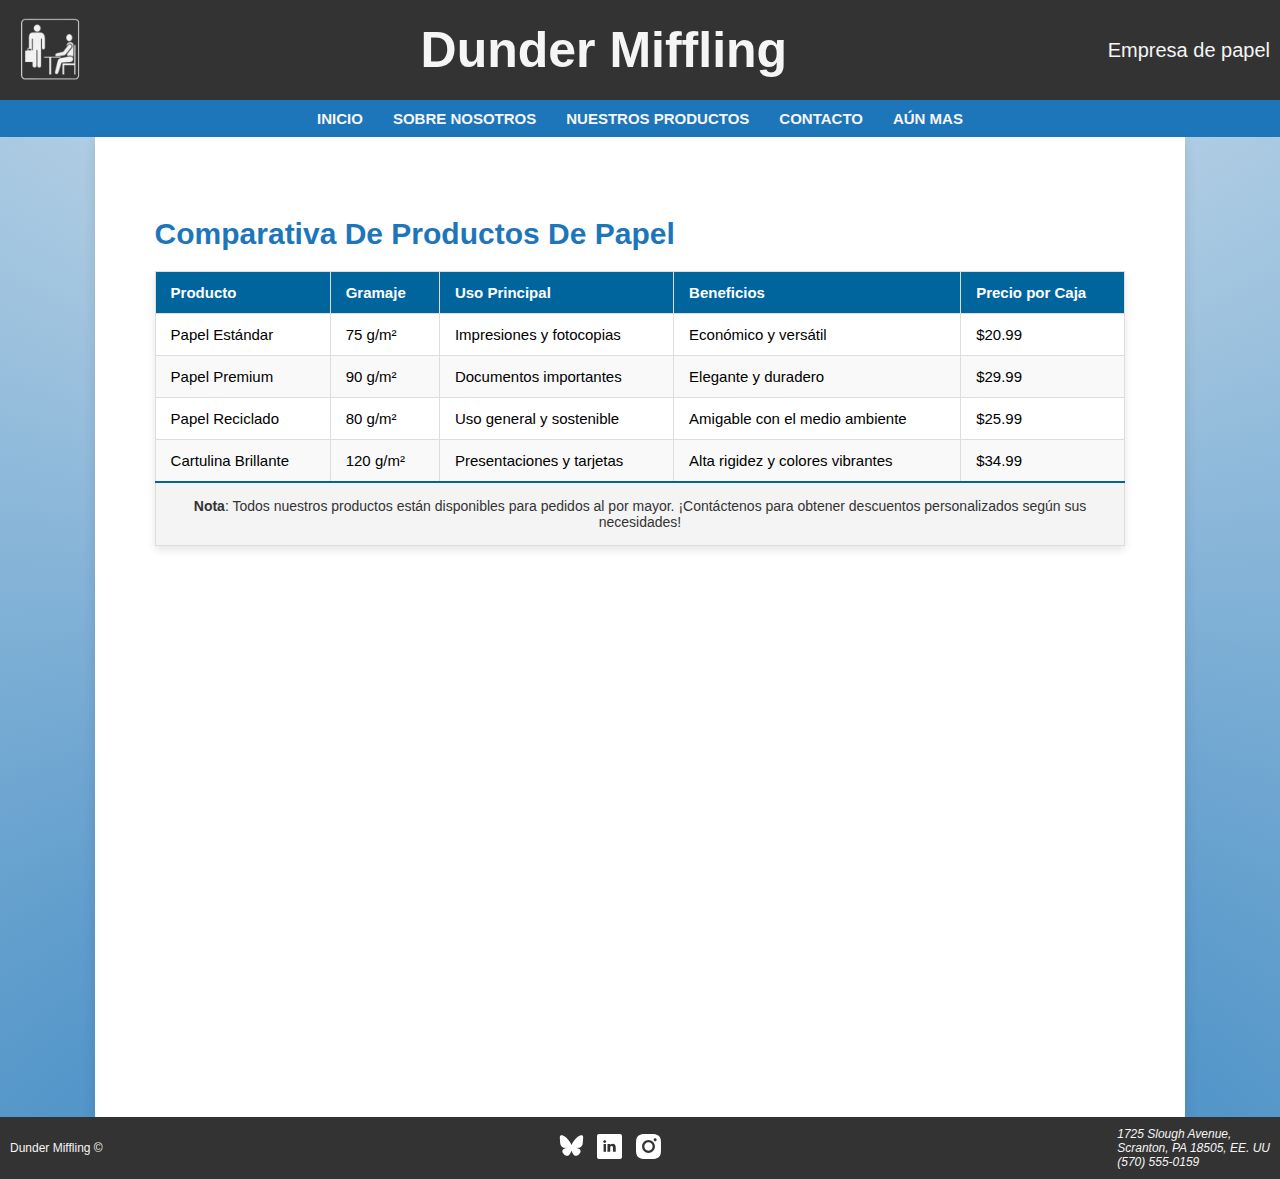
<file: productos.html>
<!DOCTYPE html>
    <head>
        <meta charset="UTF-8">
        <meta name="description" content="Práctica final LMSGI">
        <meta name="viewport" content="width=device-width, initial-scale=1.0">
        <title>Dunder Miffling</title>
        <link rel="icon" type="image/x-icon" href="recursos/icon-orig.png">
        <link href="estilos/header-nav-footer.css" rel="stylesheet">
        <link href="estilos/productos.css" rel="stylesheet">
    </head>

    <body>
        <!-- Cabecera de la web -->
        <header>
            <img src="recursos/the-office-logo2.png" alt="Logo de The Office" width="100px" height="100px">
            <h1>Dunder Miffling</h1>
            <p>Empresa de papel</p>   
        </header>
        
        <!-- Barra de navegación -->
        <nav>
            <div><a href="index.html">Inicio</a></div>
            <div><a href="nosotros.html">Sobre nosotros</a></div>
            <div><a href="productos.html">Nuestros productos</a></div>
            <div><a href="contacto.html">Contacto</a></div>
            <div><a href="aunmas.html">Aún mas</a></div>
        </nav>

        <!-- Contenido -->
        <main id="producto_content">
            <div id="div_tabla">
                <table>
                    <!-- Tabla de productos -->
                    <caption>Comparativa de Productos de Papel</caption>
                    <thead>
                        <tr>
                            <th>Producto</th>
                            <th>Gramaje</th>
                            <th>Uso Principal</th>
                            <th>Beneficios</th>
                            <th>Precio por Caja</th>
                        </tr>
                    </thead>
                    <tbody>
                        <tr>
                            <td>Papel Estándar</td>
                            <td>75 g/m²</td>
                            <td>Impresiones y fotocopias</td>
                            <td>Económico y versátil</td>
                            <td>$20.99</td>
                        </tr>
                        <tr>
                            <td>Papel Premium</td>
                            <td>90 g/m²</td>
                            <td>Documentos importantes</td>
                            <td>Elegante y duradero</td>
                            <td>$29.99</td>
                        </tr>
                        <tr>
                            <td>Papel Reciclado</td>
                            <td>80 g/m²</td>
                            <td>Uso general y sostenible</td>
                            <td>Amigable con el medio ambiente</td>
                            <td>$25.99</td>
                        </tr>
                        <tr>
                            <td>Cartulina Brillante</td>
                            <td>120 g/m²</td>
                            <td>Presentaciones y tarjetas</td>
                            <td>Alta rigidez y colores vibrantes</td>
                            <td>$34.99</td>
                        </tr>
                    </tbody>
                    <tfoot>
                        <tr>
                            <td colspan="5">
                                <b>Nota</b>: Todos nuestros productos están disponibles para pedidos al por mayor. 
                                ¡Contáctenos para obtener descuentos personalizados según sus necesidades!
                            </td>
                        </tr>
                    </tfoot>
                </table>
            </div>
        </main>

        <!-- Pie de la web -->
        <footer>
            <p>Dunder Miffling ©</p>
            <div class="rrss_iconos">
                <svg xmlns="http://www.w3.org/2000/svg" viewBox="0 -3.268 64 68.414" width="25px" height="25px"><path fill="#ffffff" d="M13.873 3.805C21.21 9.332 29.103 20.537 32 26.55v15.882c0-.338-.13.044-.41.867-1.512 4.456-7.418 21.847-20.923 7.944-7.111-7.32-3.819-14.64 9.125-16.85-7.405 1.264-15.73-.825-18.014-9.015C1.12 23.022 0 8.51 0 6.55 0-3.268 8.579-.182 13.873 3.805zm36.254 0C42.79 9.332 34.897 20.537 32 26.55v15.882c0-.338.13.044.41.867 1.512 4.456 7.418 21.847 20.923 7.944 7.111-7.32 3.819-14.64-9.125-16.85 7.405 1.264 15.73-.825 18.014-9.015C62.88 23.022 64 8.51 64 6.55c0-9.818-8.578-6.732-13.873-2.745z"/></svg>
                <svg fill="#ffffff" height="25px" width="25px" version="1.1" id="Layer_1" xmlns="http://www.w3.org/2000/svg" xmlns:xlink="http://www.w3.org/1999/xlink" viewBox="-143 145 512 512" xml:space="preserve"><path d="M329,145h-432c-22.1,0-40,17.9-40,40v432c0,22.1,17.9,40,40,40h432c22.1,0,40-17.9,40-40V185C369,162.9,351.1,145,329,145zM41.4,508.1H-8.5V348.4h49.9V508.1z M15.1,328.4h-0.4c-18.1,0-29.8-12.2-29.8-27.7c0-15.8,12.1-27.7,30.5-27.7c18.4,0,29.7,11.9,30.1,27.7C45.6,316.1,33.9,328.4,15.1,328.4z M241,508.1h-56.6v-82.6c0-21.6-8.8-36.4-28.3-36.4c-14.9,0-23.2,10-27,19.6c-1.4,3.4-1.2,8.2-1.2,13.1v86.3H71.8c0,0,0.7-146.4,0-159.7h56.1v25.1c3.3-11,21.2-26.6,49.8-26.6c35.5,0,63.3,23,63.3,72.4V508.1z"/></svg>
                <svg width="25px" height="25px" viewBox="0 0 24 24" id="meteor-icon-kit__solid-instagram" fill="none" xmlns="http://www.w3.org/2000/svg"><path fill-rule="evenodd" clip-rule="evenodd" d="M11.9962 0.0078125C8.73824 0.0078125 8.32971 0.021622 7.05019 0.080003C5.77333 0.138241 4.90129 0.341051 4.13824 0.637622C3.34938 0.944146 2.68038 1.35434 2.01343 2.02124C1.34652 2.68819 0.936333 3.35719 0.629809 4.14605C0.333238 4.9091 0.130429 5.78115 0.0721905 7.058C0.0138095 8.33753 0 8.74605 0 12.0041C0 15.262 0.0138095 15.6705 0.0721905 16.9501C0.130429 18.2269 0.333238 19.099 0.629809 19.862C0.936333 20.6509 1.34652 21.3199 2.01343 21.9868C2.68038 22.6537 3.34938 23.0639 4.13824 23.3705C4.90129 23.667 5.77333 23.8698 7.05019 23.9281C8.32971 23.9864 8.73824 24.0002 11.9962 24.0002C15.2542 24.0002 15.6627 23.9864 16.9422 23.9281C18.2191 23.8698 19.0911 23.667 19.8542 23.3705C20.643 23.0639 21.312 22.6537 21.979 21.9868C22.6459 21.3199 23.0561 20.6509 23.3627 19.862C23.6592 19.099 23.862 18.2269 23.9202 16.9501C23.9786 15.6705 23.9924 15.262 23.9924 12.0041C23.9924 8.74605 23.9786 8.33753 23.9202 7.058C23.862 5.78115 23.6592 4.9091 23.3627 4.14605C23.0561 3.35719 22.6459 2.68819 21.979 2.02124C21.312 1.35434 20.643 0.944146 19.8542 0.637622C19.0911 0.341051 18.2191 0.138241 16.9422 0.080003C15.6627 0.021622 15.2542 0.0078125 11.9962 0.0078125ZM7.99748 12.0041C7.99748 14.2125 9.78776 16.0028 11.9962 16.0028C14.2047 16.0028 15.995 14.2125 15.995 12.0041C15.995 9.79557 14.2047 8.00529 11.9962 8.00529C9.78776 8.00529 7.99748 9.79557 7.99748 12.0041ZM5.836 12.0041C5.836 8.60181 8.594 5.84381 11.9962 5.84381C15.3984 5.84381 18.1564 8.60181 18.1564 12.0041C18.1564 15.4062 15.3984 18.1642 11.9962 18.1642C8.594 18.1642 5.836 15.4062 5.836 12.0041ZM18.3998 7.03996C19.1949 7.03996 19.8394 6.39548 19.8394 5.60043C19.8394 4.80538 19.1949 4.16086 18.3998 4.16086C17.6048 4.16086 16.9603 4.80538 16.9603 5.60043C16.9603 6.39548 17.6048 7.03996 18.3998 7.03996Z" fill="#ffffff"/></svg>
            </div>
            <address>
                1725 Slough Avenue,<br>
                Scranton, PA 18505, EE. UU<br>
                (570) 555-0159
            </address>
        </footer>
    </body>
</html>
</file>
<file: estilos/header-nav-footer.css>
/* Estilo body generales */
body{
    display: flex;
    flex-direction: column;
    background: conic-gradient(
        #e7eef3,
        #1E76BA,
        #e7eef3
        );
    color: black;
    font-size: 10px;
    font-family: Arial, Helvetica, sans-serif;
    width: 100%;
    margin: 0px;
}

html {
    margin: 0px;
}

/* Estilos para el HEADER */
header {
    display: flex;
    flex-wrap: wrap; 
    align-items: center;
    justify-content: space-between;
    background-color: #333333;
    color: whitesmoke;
    padding: 10px;
}

header img {
    max-width: 80px;
    height: auto;
    margin-right: 10px;
}

header h1 {
    font-size: 5em;
    margin: 0;
}

header p {
    font-size: 2em;
    margin: 0;
}

/* Barra de navegación */
nav {
    display: flex;
    flex-wrap: wrap;
    justify-content: center;
    background-color: #1E76BA;
}

nav > div {
    padding: 10px 15px;
}

nav > div:hover {
    background-color: #5A8CCF;
}

a {
    text-decoration: none;
    text-transform: uppercase;
    color: whitesmoke;
    font-weight: bold;
    font-size: 1.5em;
}


/* Estilos objetos del FOOTER */
footer {
    display: flex;
    flex-direction: row;
    justify-content: space-between;
    align-items: center;
    background-color:#333333;
    color: whitesmoke;
    padding: 10px;
    font-size: 1.2em;
    position: relative;
    bottom: 0;
}

div.rrss_iconos > svg {
    padding: 5px;
}

/* Estilo adaptado para pantallas pequeñas */
@media (max-width: 768px) {
    header {
        flex-direction: column;
        text-align: center;
    }

    header img {
        max-width: 60px;
    }

    header h1 {
        font-size: 1.5em;
    }

    header p {
        font-size: 0.9em;
    }

    nav {
        flex-direction: column;
        align-items: center;
    }

    nav > div {
        width: 100%;
        text-align: center;
    }

    a {
        font-size: 1.2em;
    }
}

@media (max-width: 480px) {
    header h1 {
        font-size: 1.2em;
    }

    header p {
        font-size: 0.8em;
    }

    nav > div {
        padding: 8px;
    }

    a {
        font-size: 1em;
    }
}
</file>
<file: estilos/index.css>
/* Estilos objetos de main en INICIO */

main{
    display: flex;
    flex-direction: column;
    background-color: white;
    max-width: 1400px;
    margin: 0 auto;
    box-shadow: 0 4px 12px rgba(0, 0, 0, 0.1);
    border-radius: 0px;
    height: 100vh;
}

/* Contenedor de la imagen */
.image-container {
    position: relative;
    display: inline-block;
    width: 100%;
}

/* Imagen dentro del contenedor */
.image-container img {
    display: block; 
    width: 100%;
    height: auto;
}

/* Capa superpuesta en la imagen */
.overlay {
    position: absolute;
    top: 0;
    left: 0;
    width: 100%; 
    height: 100%;
    background-color: rgba(0, 0, 0, 0.5);
}

/* Texto que se superpone en la imagen */
.text-overlay {
    position: absolute;
    top: 45%; 
    left: 50%;
    transform: translate(-50%, -50%); 
    color: white; 
    font-size: 4em;
    text-shadow: 2px 2px 4px rgba(0, 0, 0, 0.7); 
    text-align: center; 
}

/* Ajustes para pantallas pequeñas */
@media (max-width: 768px) {

    .text-overlay {
        font-size: 2em;
    }

    #inicio_content > p > b {
        font-size: 1.5em;
    }

    .image-container img {
        width: 100%;
        height: auto;
    }
}

/* Ajustes para pantallas más pequeñas */
@media (max-width: 480px) {

    .text-overlay {
        font-size: 1.2em;
    }

    #inicio_content > p > b {
        font-size: 1.2em;
    }
}
</file>
<file: estilos/aunmas.css>
/* Estilos objetos de main en AUN MAS */

main {
    display: flex;
    flex-direction: column;
    background-color: white;
    padding: 40px 20px;
    max-width: 1200px;
    margin: 0 auto;
    box-shadow: 0 4px 12px rgba(0, 0, 0, 0.1);
    border-radius: 0px;
    gap: 20px;
}

#aunmas_content h2, h3 {
    font-size: 2rem;
    margin-bottom: 10px;
    margin-top: 10px;
    color: #1E76BA;
}

#aunmas_content p {
    font-size: 1rem;
    margin-bottom: 20px;
}

.carrusel-poster {
    display: flex;
    flex-direction: row;
    flex-wrap: wrap;
    justify-content: center;
    gap: 50px;
}

.carrusel-poster img {
    width: 300px;
}

@keyframes posterZoom {
    0% {
        transform: scale(1);
    }
    50% {
        transform: scale(1.1);
    }
    100% {
        transform: scale(1);
    }
}

/* Contenedor del póster */
.poster-container  {
    width: 70%;
    max-width: 400px;
    box-shadow: 0px 4px 10px rgba(0, 0, 0, 0.3);
    animation: posterZoom 5s ease-in-out infinite;
}

/* Tabla de horarios */
.tabla-container {
    background-color: whitesmoke;
    padding: 20px;
    border-radius: 10px;
    box-shadow: 0 4px 8px rgba(0, 0, 0, 0.2);
    text-align: left;
}
table {
    width: 100%;
    border-collapse: collapse;
    background-color: #ffffff;
    box-shadow: 0px 4px 10px rgba(0, 0, 0, 0.2);
}

table th, table td {
    padding: 15px;
    text-align: left;
    border: 1px #1E76BA dashed;
    font-size: 1em;
}

table th {
    background-color: #1E76BA;
    color: whitesmoke;
}

table tr:nth-child(even) {
    background-color: #f2f2f2;
}

/* Estilos de audio */
.audio-section {
    background-color: whitesmoke;
    padding: 20px;
    border-radius: 10px;
    box-shadow: 0 4px 8px rgba(0, 0, 0, 0.2);
    text-align: left;
    font-size: 1rem;
}

audio {
    width: 100%;
}

/* Estilos del botón de compra de tickets */
.ticket-section {
    margin: 20px auto;
}

.buy-tickets {
    display: inline-block;
    padding: 10px 20px;
    background-color: #5A8CCF;
    color: whitesmoke;
    font-size: 1rem;
    font-weight: bold;
    text-decoration: none;
    border-radius: 5px;
    box-shadow: 0px 4px 8px rgba(0, 0, 0, 0.3);
    transition: background-color 0.3s ease, transform 0.2s ease;
}

.buy-tickets:hover {
    background-color: #28A745;
    transform: scale(1.05);
}

.buy-tickets:visited {
    background-color: #FFA500;
}
</file>
<file: estilos/contacto.css>
/* Estilos objetos de main en CONTACTO */

main {
    display: flex; 
    flex-direction: row;
    align-items: center;
    justify-content: center;
    flex-wrap: wrap;
    gap: 20px;
    background-color: white;
    padding: 40px 20px;
    max-width: 1200px;
    margin: 0 auto;
    box-shadow: 0 4px 12px rgba(0, 0, 0, 0.1);
    border-radius: 0px;
}

#container_dir_map {
    display: flex;
    justify-content: left;
    width: 100%;
    margin: 20px;
    gap: 20px;
}

/* Estilo general para la sección de dirección */
#div_direc {
    background-color: whitesmoke;
    padding: 20px;
    border-radius: 10px;
    box-shadow: 0 4px 8px rgba(0, 0, 0, 0.2);
    text-align: left;
}

#div_direc h3 {
    color: #1E76BA;
    font-size: 2em;
    margin-bottom: 15px;
}

#div_direc address {
    font-style: normal;
    color: #333333;
    font-size: 1.2em;
    margin-bottom: 15px;
}

#div_direc img {
    max-width: 100%;
    max-height: 100%;
    border-radius: 10px;
    box-shadow: 0 4px 8px rgba(0, 0, 0, 0.2);
}

/* Estilo general para el mapa */
#div_map {
    border-radius: 10px;
    overflow: hidden;
    box-shadow: 0 4px 8px rgba(0, 0, 0, 0.2);
    width: 60%;
}

#div_map iframe {
    width: 100%;
    height: 100%;
    border: none;
    border-radius: 10px;
}


/* FORMULARIO */
#container_form {
    display: flex;
    justify-content: center;
    align-content: stretch;
    margin: 20px;
    margin-top: 0px;
    width: 100%;
}

#div_form {
    background-color: #f8f8f8;
    padding: 20px;
    border-radius: 10px;
    box-shadow: 0 4px 8px rgba(0, 0, 0, 0.2);
    color: #333333;
    width: 100%;
    margin-top: 0px;
    margin-bottom: 20px;
}

#div_form h3 {
    text-align: l;
    color: #1E76BA;
    margin-bottom: 20px;
    font-size: 2em;
}

/* Etiquetas */
label {
    display: flex;
    align-items: center; 
    padding: 10px 0px 10px 0px;
    font-weight: bold;
    font-size: 1.5em;
    color: #333333;
}

/* Estilo de los inputs y textarea */
input, textarea, button {
    border: 1px solid #CCCCCC;
    border-radius: 5px;
    padding: 10px;
    width: calc(100% - 22px);
    box-sizing: border-box;
    display: block;
}

input:focus, textarea:focus {
    border: 1px solid #2176FF;
    outline: none;
    box-shadow: 0 0 5px #2176FF;
}

textarea {
    height: 100px;
    font-family: Arial, Helvetica, sans-serif;
}

/* Estilo para botones */
button {
    background-color: #2176FF;
    color: white;
    border: none;
    cursor: pointer;
    width: 100%;
    font-size: 1em;
    font-weight: bold;
    padding: 12px;
    margin-top: 20px;
    transition: background-color 0.3s;
}

button:hover {
    background-color: #28A745;
}

/* Fieldsets */
legend {
    font-weight: bold;
    font-size: 1.5em;
    color: #333333;
}

fieldset {
    display: flex;
    border: none;
    flex-wrap: wrap;
    align-items: center;
    margin-top: 20px;
    margin-left: 0px;
    padding-left: 0px;
}

fieldset > label {
    margin-left: 20px;
}

input[type="radio"], input[type="checkbox"] {
    width: 15px;
    margin-right: 20px;
}
</file>
<file: header-nav-footer.css>
/* Estilo body generales */
body{
    display: flex;
    flex-direction: column;
    background: conic-gradient(
        #e7eef3,
        #1E76BA,
        #e7eef3
        );
    color: black;
    font-size: 10px;
    font-family: Arial, Helvetica, sans-serif;
    width: 100%;
    margin: 0px;
}

html {
    margin: 0px;
}

/* Estilos para el HEADER */
header {
    display: flex;
    flex-wrap: wrap; 
    align-items: center;
    justify-content: space-between;
    background-color: #333333;
    color: whitesmoke;
    padding: 10px;
}

header img {
    max-width: 80px;
    height: auto;
    margin-right: 10px;
}

header h1 {
    font-size: 5em;
    margin: 0;
}

header p {
    font-size: 2em;
    margin: 0;
}

/* Barra de navegación */
nav {
    display: flex;
    flex-wrap: wrap;
    justify-content: center;
    background-color: #1E76BA;
}

nav > div {
    padding: 10px 15px;
}

nav > div:hover {
    background-color: #5A8CCF;
}

a {
    text-decoration: none;
    text-transform: uppercase;
    color: whitesmoke;
    font-weight: bold;
    font-size: 1.5em;
}


/* Estilos objetos del FOOTER */
footer {
    display: flex;
    flex-direction: row;
    justify-content: space-between;
    align-items: center;
    background-color:#333333;
    color: whitesmoke;
    padding: 10px;
    font-size: 1.2em;
    position: relative;
    bottom: 0;
}

div.rrss_iconos > svg {
    padding: 5px;
}

/* Estilo adaptado para pantallas pequeñas */
@media (max-width: 768px) {
    header {
        flex-direction: column;
        text-align: center;
    }

    header img {
        max-width: 60px;
    }

    header h1 {
        font-size: 1.5em;
    }

    header p {
        font-size: 0.9em;
    }

    nav {
        flex-direction: column;
        align-items: center;
    }

    nav > div {
        width: 100%;
        text-align: center;
    }

    a {
        font-size: 1.2em;
    }
}

@media (max-width: 480px) {
    header h1 {
        font-size: 1.2em;
    }

    header p {
        font-size: 0.8em;
    }

    nav > div {
        padding: 8px;
    }

    a {
        font-size: 1em;
    }
}
</file>
<file: game.css>
/* Estilos objetos de main en UNETE */
</file>
<file: estilos/productos.css>
/* Estilos objetos de main en nuestros PRODUCTOS */
main {
    display: flex;
    flex-direction: column;
    background-color: white;
    padding: 40px 20px;
    max-width: 1200px;
    margin: 0 auto;
    box-shadow: 0 4px 12px rgba(0, 0, 0, 0.1);
    border-radius: 0px;
    height: 100vh;
}

/*Estilos en tabla*/
#div_tabla {
    text-align: left;
    margin: 20px;
}

table {
    width: calc(100% - 40px);
    border-collapse: collapse;
    margin: 20px auto;
    font-size: 1.5em;
    text-align: left;
    box-shadow: 0 4px 8px rgba(0, 0, 0, 0.1);
}

caption {
    color: #1E76BA;
    font-size: 2em;
    font-weight: bold;
    margin-bottom: 20px;
    text-align: left;
    text-transform: capitalize;
}

thead {
    background-color: #00659d;
    color: white;
}

th, td {
    padding: 12px 15px;
    border: 1px solid #ddd;
}

tbody tr:nth-child(even) {
    background-color: #f9f9f9;
}

tbody tr:hover {
    background-color: #f1f1f1;
    cursor: default;
}

tfoot td {
    font-size: 14px;
    text-align: center;
    background-color: #f4f4f4;
    color: #333;
    padding: 15px;
    border-top: 2px solid #00659d;
}
</file>
